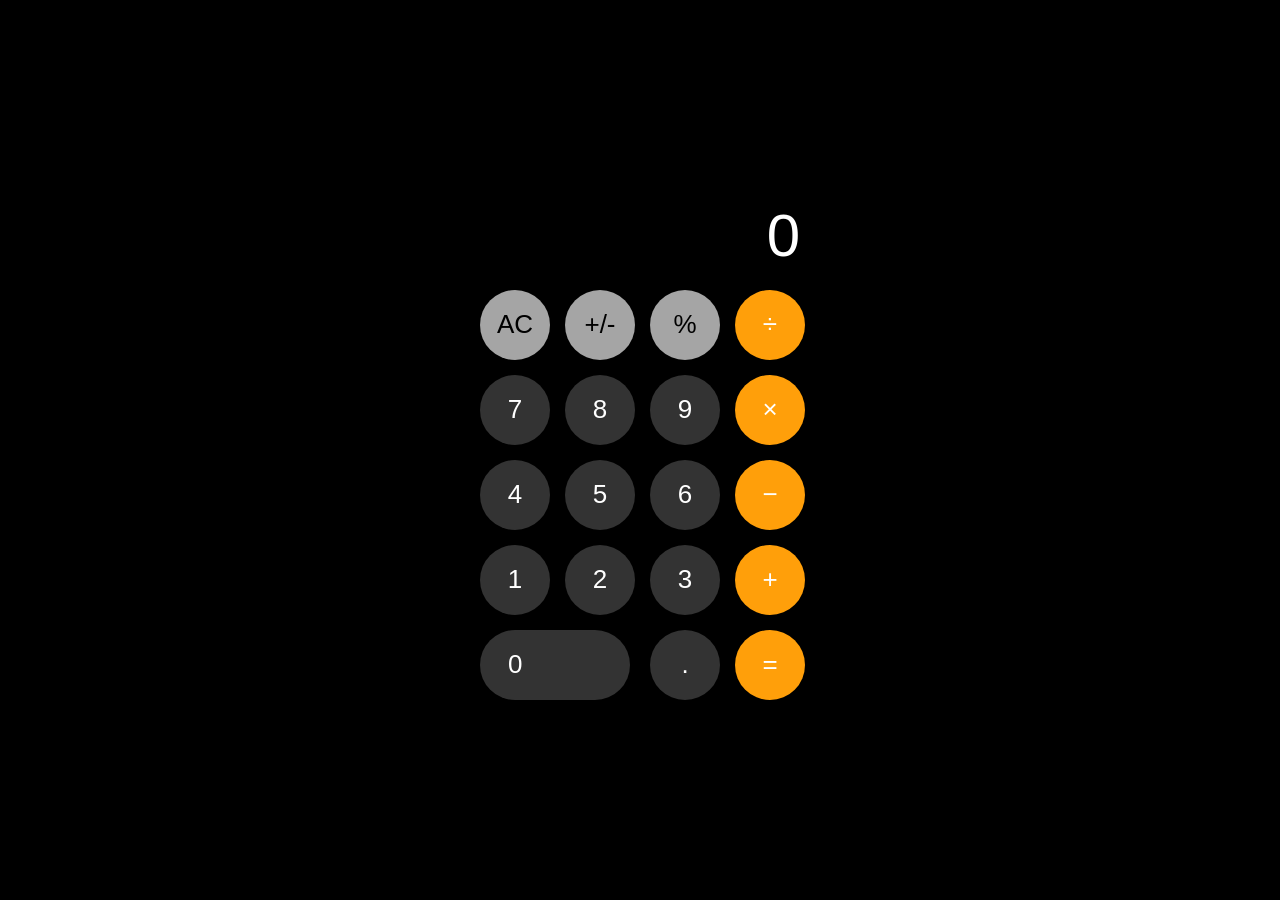
<file: index.html>
<!DOCTYPE html>
<html>
<head>
<title>Calculator</title>
<link rel="stylesheet" href="css/style.css">
</head>

<body>

<div class="calculator">

<div id="display">0</div>

<div class="buttons">

<button class="light" onclick="clearDisplay()">AC</button>
<button class="light">+/-</button>
<button class="light">%</button>
<button class="orange" onclick="press('/')">÷</button>

<button class="dark" onclick="press('7')">7</button>
<button class="dark" onclick="press('8')">8</button>
<button class="dark" onclick="press('9')">9</button>
<button class="orange" onclick="press('*')">×</button>

<button class="dark" onclick="press('4')">4</button>
<button class="dark" onclick="press('5')">5</button>
<button class="dark" onclick="press('6')">6</button>
<button class="orange" onclick="press('-')">−</button>

<button class="dark" onclick="press('1')">1</button>
<button class="dark" onclick="press('2')">2</button>
<button class="dark" onclick="press('3')">3</button>
<button class="orange" onclick="press('+')">+</button>

<button class="dark zero" onclick="press('0')">0</button>
<button class="dark" onclick="press('.')">.</button>
<button class="orange" id="equals">=</button>

</div>

</div>

<script src="js/calculator.js"></script>

</body>
</html>
</file>
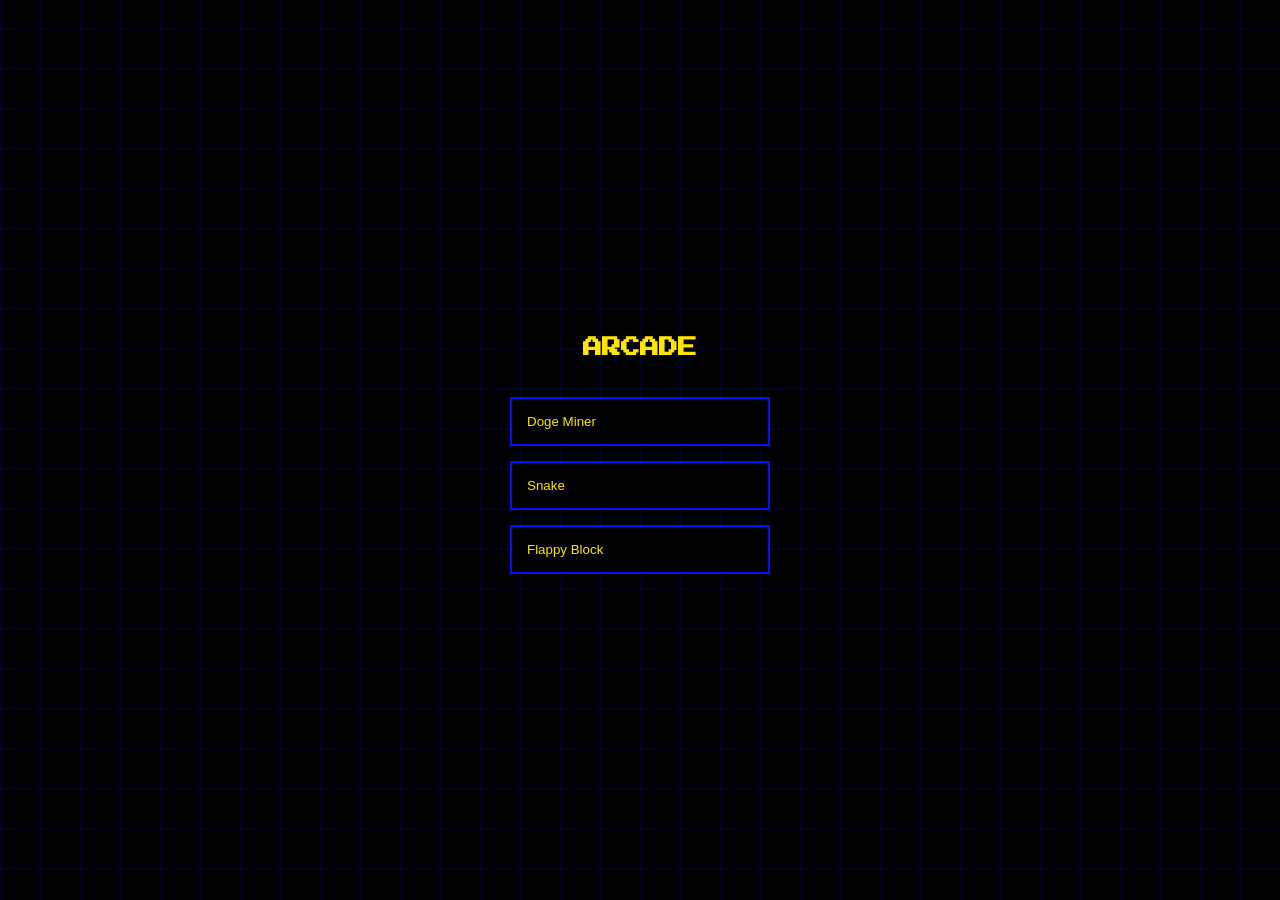
<file: games.html>
<!DOCTYPE html>
<html lang="en">
<head>
<meta charset="UTF-8">
<title>Arcade</title>

<link href="https://fonts.googleapis.com/css2?family=Press+Start+2P&display=swap" rel="stylesheet">

<style>
body {
  margin: 0;
  font-family: 'Press Start 2P', cursive;
  background: black;
  color: #ffe600;
  display: flex;
  flex-direction: column;
  align-items: center;
  justify-content: center;
  height: 100vh;
}

/* Animated grid background */
body::before {
  content: "";
  position: fixed;
  width: 200%;
  height: 200%;
  background: repeating-linear-gradient(
    90deg,
    #0011ff22 0px,
    #0011ff22 2px,
    transparent 2px,
    transparent 40px
  ),
  repeating-linear-gradient(
    0deg,
    #0011ff22 0px,
    #0011ff22 2px,
    transparent 2px,
    transparent 40px
  );
  animation: move 20s linear infinite;
  z-index: -1;
}

@keyframes move {
  from { transform: translate(0, 0); }
  to { transform: translate(-40px, -40px); }
}

h1 {
  margin-bottom: 40px;
  font-size: 1.2rem;
}

.menu {
  display: flex;
  flex-direction: column;
  gap: 15px;
}

button {
  width: 260px;
  padding: 15px;
  background: black;
  border: 2px solid #0011ff;
  color: #ffe600;
  cursor: pointer;
  text-align: left;
  transition: 0.2s;
}

button:hover {
  background: #0011ff;
  color: black;
}
</style>
</head>

<body>

<h1>ARCADE</h1>

<div class="menu">
  <button onclick="goToDoge()">Doge Miner</button>
  <button onclick="goToSnake()">Snake</button>
  <button onclick="goToFlappy()">Flappy Block</button>
</div>

<script>
function goToDoge() {
  window.location.href = "js/dogeminer/play/index.html";
}

function goToSnake() {
  window.location.href = "js/snake/index.html";
}

function goToFlappy() {
  window.location.href = "js/flappy/index.html";
}
</script>

</body>
</html>
</file>
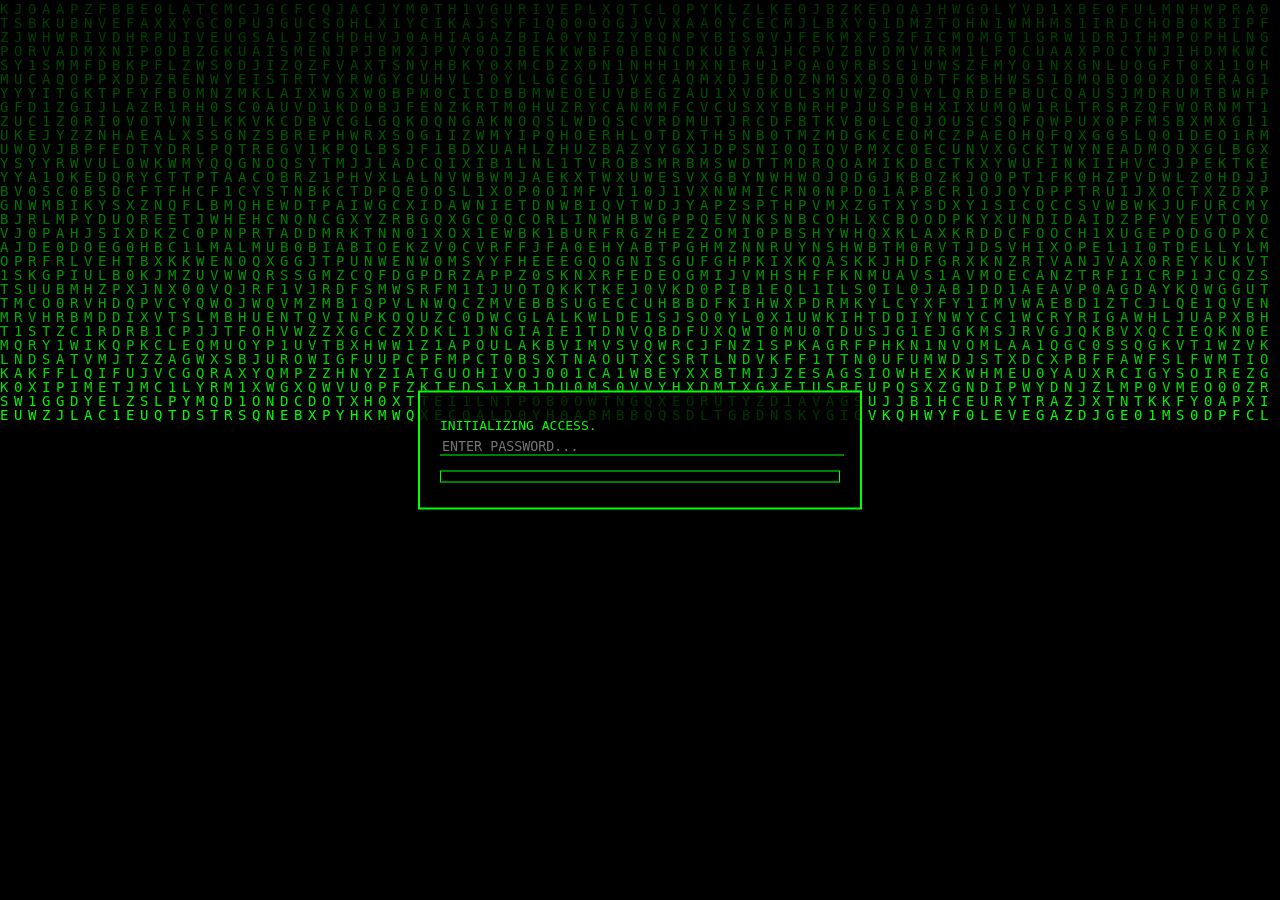
<file: password.html>
<!DOCTYPE html>
<html lang="en">
<head>
<meta charset="UTF-8">
<title>Access Terminal</title>

<style>
body {
  margin: 0;
  background: black;
  color: #00ff00;
  font-family: monospace;
  overflow: hidden;
}

/* Matrix background */
canvas {
  position: fixed;
  top: 0;
  left: 0;
  z-index: -1;
}

/* Terminal box */
.terminal {
  position: absolute;
  top: 50%;
  left: 50%;
  transform: translate(-50%, -50%);
  border: 2px solid #00ff00;
  padding: 20px;
  width: 400px;
  background: rgba(0, 0, 0, 0.8);
}

/* Text */
.line {
  margin: 5px 0;
}

/* Input */
input {
  background: black;
  border: none;
  border-bottom: 1px solid #00ff00;
  color: #00ff00;
  width: 100%;
  outline: none;
  font-family: monospace;
}

/* Progress bar */
.progress {
  margin-top: 15px;
  height: 10px;
  border: 1px solid #00ff00;
}

.bar {
  height: 100%;
  width: 0%;
  background: #00ff00;
}
</style>
</head>

<body>

<canvas id="matrix"></canvas>

<div class="terminal">
  <div class="line" id="typing"></div>

  <input type="password" id="password" placeholder="ENTER PASSWORD..." />

  <div class="progress">
    <div class="bar" id="bar"></div>
  </div>

  <div class="line" id="status"></div>
</div>

<script>
// ===== MATRIX BACKGROUND =====
const canvas = document.getElementById("matrix");
const ctx = canvas.getContext("2d");

canvas.width = window.innerWidth;
canvas.height = window.innerHeight;

const letters = "01ABCDEFGHIJKLMNOPQRSTUVWXYZ";
const fontSize = 14;
const columns = canvas.width / fontSize;

const drops = Array(Math.floor(columns)).fill(1);

function drawMatrix() {
  ctx.fillStyle = "rgba(0,0,0,0.05)";
  ctx.fillRect(0, 0, canvas.width, canvas.height);

  ctx.fillStyle = "#00ff00";
  ctx.font = fontSize + "px monospace";

  for (let i = 0; i < drops.length; i++) {
    const text = letters[Math.floor(Math.random() * letters.length)];
    ctx.fillText(text, i * fontSize, drops[i] * fontSize);

    if (drops[i] * fontSize > canvas.height && Math.random() > 0.975)
      drops[i] = 0;

    drops[i]++;
  }
}

setInterval(drawMatrix, 33);

// ===== TYPING EFFECT =====
const text = "INITIALIZING ACCESS...";
let i = 0;

function type() {
  if (i < text.length) {
    document.getElementById("typing").innerHTML += text.charAt(i);
    i++;
    setTimeout(type, 50);
  }
}
type();

// ===== PASSWORD LOGIC =====
const input = document.getElementById("password");
const bar = document.getElementById("bar");
const status = document.getElementById("status");

input.addEventListener("keypress", function(e) {
  if (e.key === "Enter") {
    startHack();
  }
});

function startHack() {
  status.innerHTML = "ACCESSING SYSTEM...";
  let width = 0;

  const interval = setInterval(() => {
    width += 2;
    bar.style.width = width + "%";

    if (width >= 100) {
      clearInterval(interval);

      if (input.value === "1234") {
  status.innerHTML = "ACCESS GRANTED";

  setTimeout(() => {
    window.location.href = "games.html";
  }, 1000); // delay so user sees the message
}else {
        status.innerHTML = "ACCESS DENIED";
        bar.style.width = "0%";
      }
    }
  }, 30);
}
</script>

</body>
</html>
</file>
<file: css/style.css>
body{
margin:0;
background:black;
display:flex;
justify-content:center;
align-items:center;
height:100vh;
font-family:Arial;
}

.calculator{
width:320px;
background:black;
padding:20px;
}

#display{
color:white;
font-size:60px;
text-align:right;
margin-bottom:20px;
word-wrap:break-word;
}

.buttons{
display:grid;
grid-template-columns:repeat(4,70px);
grid-gap:15px;
}

button{
height:70px;
border-radius:50%;
border:none;
font-size:26px;
cursor:pointer;
}

.dark{
background:#333;
color:white;
}

.light{
background:#a5a5a5;
color:black;
}

.orange{
background:#ff9f0a;
color:white;
}

.zero{
grid-column:span 2;
border-radius:40px;
text-align:left;
padding-left:28px;
width:150px;
}

#bgCanvas {
  position: fixed;
  top: 0;
  left: 0;
  z-index: -1;
}
</file>
